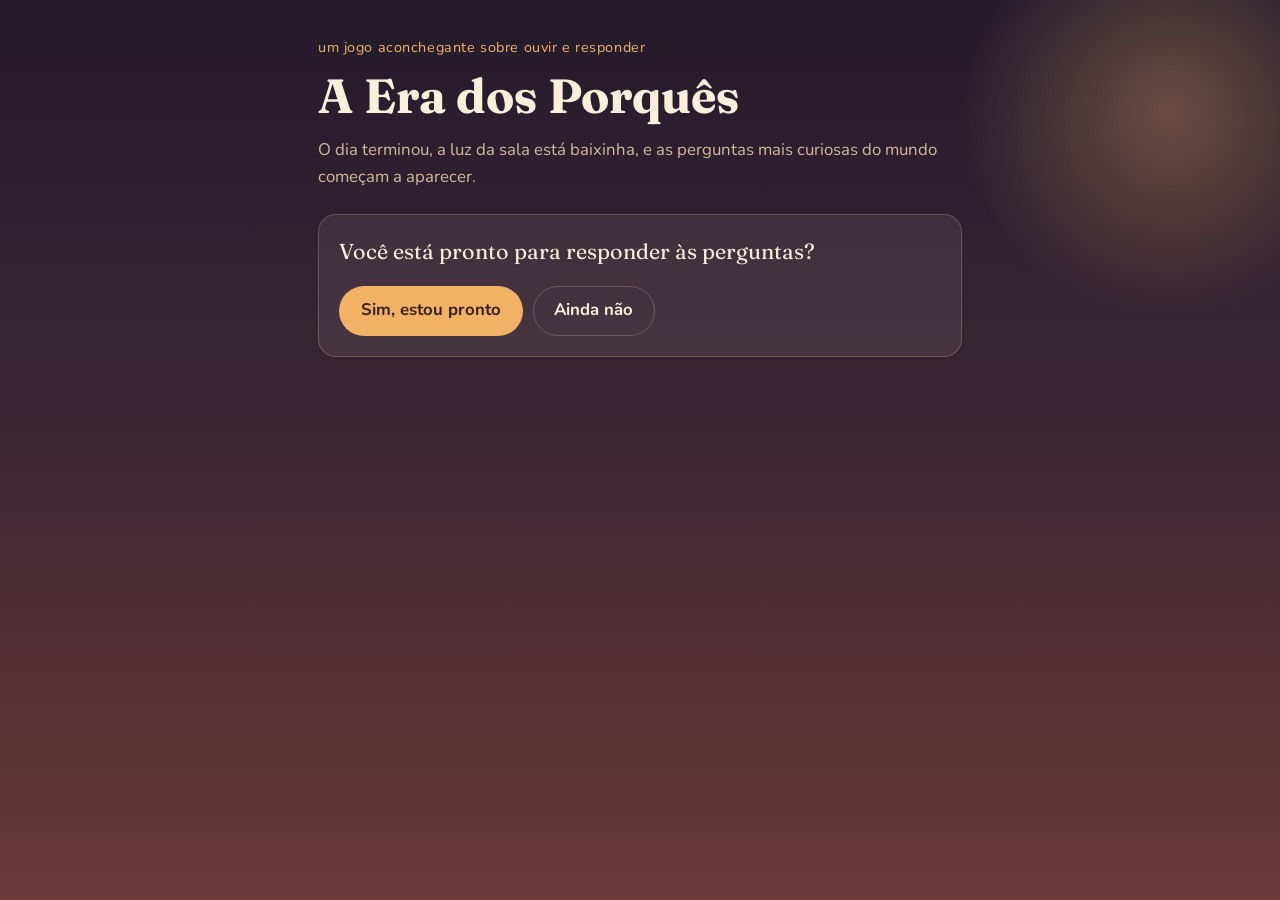
<file: index.html>
<!DOCTYPE html>
<html lang="pt-BR">
<head>
  <meta charset="UTF-8">
  <meta name="viewport" content="width=device-width, initial-scale=1">
  <title>A Era dos Porquês</title>

  <!-- Fontes opcionais (precisam de internet). Sem elas, o jogo usa Georgia e a fonte do sistema. -->
  <link rel="preconnect" href="https://fonts.googleapis.com">
  <link rel="preconnect" href="https://fonts.gstatic.com" crossorigin>
  <link href="https://fonts.googleapis.com/css2?family=Fraunces:opsz,wght@9..144,500;9..144,700&family=Nunito:wght@400;600;700&display=swap" rel="stylesheet">

  <link rel="stylesheet" href="style.css">
</head>
<body>
  <div class="cena">
    <main>

      <!-- ============ MENU INICIAL + "ESTÁ PRONTO?" ============ -->
      <section id="tela-menu" class="tela">
        <p class="sobretitulo">um jogo aconchegante sobre ouvir e responder</p>
        <h1>A Era dos Porquês</h1>
        <p class="lead">O dia terminou, a luz da sala está baixinha, e as perguntas mais curiosas do mundo começam a aparecer.</p>

        <div class="cartao">
          <p class="pergunta-pronto">Você está pronto para responder às perguntas?</p>
          <div class="linha-botoes">
            <button id="btn-sim" type="button" class="btn btn-primario">Sim, estou pronto</button>
            <button id="btn-nao" type="button" class="btn btn-suave">Ainda não</button>
          </div>
          <p id="msg-nao" class="nota" hidden>Sem pressa. A chaleira ainda está no fogo. Volte quando quiser.</p>
        </div>
      </section>

      <!-- ============ REGRAS / ONBOARDING ============ -->
      <section id="tela-regras" class="tela" hidden>
        <h2>Como funciona</h2>
        <div class="cartao">
          <ul class="regras">
            <li>A criança faz <strong>uma pergunta por vez</strong>. Cada rodada tem <strong><span id="regra-qtd">5</span> perguntas</strong> sorteadas.</li>
            <li>Digite sua resposta <strong>com suas próprias palavras</strong> e toque em Enviar.</li>
            <li>Respostas <strong>sensatas e lúdicas</strong>, na medida da idade da criança, aumentam a consciência.</li>
            <li><strong>Piadas e absurdos</strong> diminuem um pouco. <strong>Explicações complicadas demais</strong> diminuem mais ainda.</li>
            <li>A consciência começa em <strong>zero</strong>. Cinza: neutra. Amarelo: positiva, mas ainda insuficiente. Verde: suficiente para passar. Vermelho: abaixo de zero.</li>
            <li>No <strong>Hard Mode (Última Chance)</strong>, se a consciência cair abaixo de zero, a rodada termina na hora.</li>
          </ul>
          <button id="btn-ok" type="button" class="btn btn-primario">OK</button>
        </div>
      </section>

      <!-- ============ SETUP DA PARTIDA ============ -->
      <section id="tela-setup" class="tela" hidden>
        <h2>Preparando a noite</h2>
        <div class="cartao">
          <fieldset>
            <legend>Idade da criança</legend>
            <div id="opcoes-idade" class="grade-opcoes"></div>
          </fieldset>

          <fieldset>
            <legend>Dificuldade</legend>
            <div id="opcoes-dif" class="grade-opcoes grade-dif"></div>
          </fieldset>

          <p class="fixo">Perguntas por rodada: <strong id="qtd-perguntas">5</strong></p>

          <div class="linha-botoes">
            <button id="btn-iniciar" type="button" class="btn btn-primario">Começar a conversa</button>
            <button id="btn-voltar-setup" type="button" class="btn btn-suave">Voltar</button>
          </div>
        </div>
      </section>

      <!-- ============ JOGO ============ -->
      <section id="tela-jogo" class="tela" hidden>
        <header class="hud">
          <div class="hud-info">
            <span id="hud-progresso"></span>
            <span id="hud-config"></span>
          </div>

          <div id="painel-consciencia" class="painel estado-neutro" aria-live="polite">
            <div class="painel-topo">
              <span>Consciência</span>
              <strong id="consciencia-valor">0</strong>
            </div>
            <div class="barra"><div id="consciencia-barra"></div></div>
            <div class="painel-rodape">
              <span id="consciencia-rotulo"></span>
              <span>Meta: <strong id="consciencia-meta"></strong></span>
            </div>
          </div>
        </header>

        <!-- FASE VISUAL FUTURA: o avatar abaixo é só um placeholder.
             A arte dos personagens entra aqui em uma etapa posterior. -->
        <div class="dialogo-wrap">
          <div class="avatar" aria-hidden="true">🧒</div>
          <div id="dialogo" class="balao">
            <div class="falante">A criança pergunta</div>
            <p id="dialogo-texto" class="fala"></p>
            <div id="dica-pular" class="dica">toque na caixa para pular a digitação</div>
          </div>
        </div>

        <div id="eco" class="eco" hidden></div>

        <div id="feedback" class="cartao feedback" hidden>
          <div id="feedback-meta"></div>
          <p id="feedback-texto" class="fala"></p>
          <p id="feedback-dica" class="sugestao" hidden></p>
        </div>

        <div id="resposta" class="resposta">
          <label for="texto-livre">Sua resposta</label>
          <textarea id="texto-livre" rows="3" placeholder="Explique para a criança do seu jeito..."></textarea>
          <div id="aviso" role="status"></div>
          <button id="btn-enviar" type="button" class="btn btn-primario">Enviar</button>
        </div>

        <button id="btn-continuar" type="button" class="btn btn-primario" hidden>Continuar</button>
      </section>

      <!-- ============ RESULTADO ============ -->
      <section id="tela-fim" class="tela" hidden>
        <h2 id="fim-titulo"></h2>
        <div class="cartao">
          <p id="fim-texto" class="lead-fim"></p>
          <div id="fim-stats" class="stats"></div>
          <div class="linha-botoes">
            <button id="btn-repetir" type="button" class="btn btn-primario">Jogar de novo</button>
            <button id="btn-config" type="button" class="btn btn-suave">Mudar configurações</button>
            <button id="btn-menu" type="button" class="btn btn-suave">Menu inicial</button>
          </div>
        </div>
      </section>

    </main>
  </div>

  <script src="dados.js"></script>
  <script src="motor.js"></script>
  <script src="ui.js"></script>
</body>
</html>
</file>
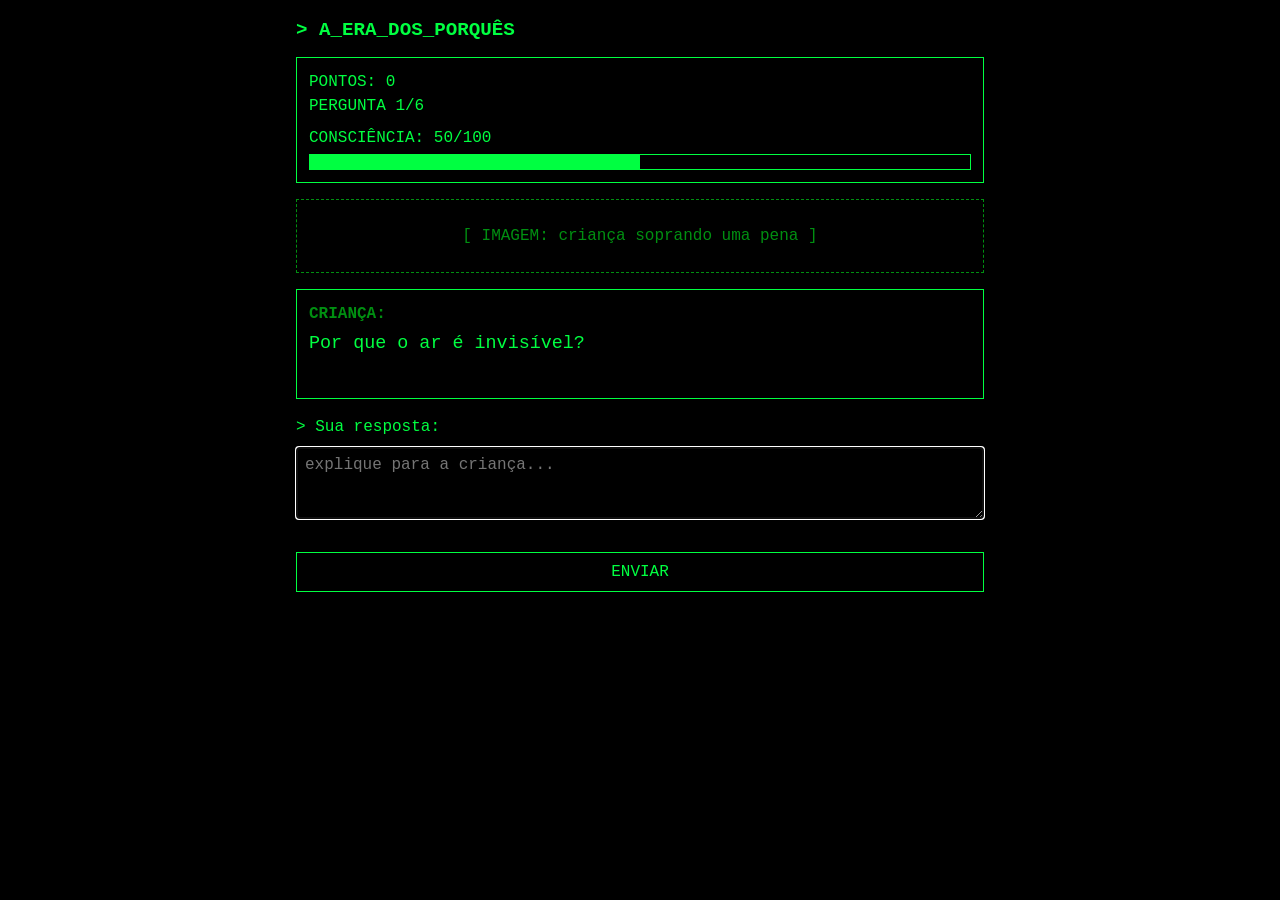
<file: a-era-dos-porques/index.html>
<!DOCTYPE html>
<html lang="pt-BR">
<head>
  <meta charset="UTF-8">
  <meta name="viewport" content="width=device-width, initial-scale=1">
  <title>A Era dos Porquês</title>
  <link rel="stylesheet" href="style.css">
</head>
<body>
  <main id="cena">
    <h1>&gt; A_ERA_DOS_PORQUÊS</h1>

    <section id="placar">
      <div>PONTOS: <span id="pontos">0</span></div>
      <div id="progresso"></div>
      <div class="medidor-wrap">
        <span>CONSCIÊNCIA: <span id="consciencia-valor">50</span>/100</span>
        <div class="medidor"><div id="medidor-barra"></div></div>
      </div>
    </section>

    <section id="jogo">
      <!--
        ============================================================
        FASE VISUAL FUTURA
        Este bloco é só um placeholder de texto. Na etapa de arte,
        o personagem (criança) e os cenários entram aqui, junto com
        o acabamento visual refinado. A lógica não depende dele.
        ============================================================
      -->
      <div id="personagem" class="placeholder"></div>

      <!-- Caixa de diálogo: a pergunta da criança aparece digitada -->
      <div id="dialogo" aria-live="polite">
        <div class="falante">CRIANÇA:</div>
        <p id="dialogo-texto" class="fala"></p>
        <div class="dica" id="dica-pular">(toque na caixa para pular a digitação)</div>
      </div>

      <!-- Eco da resposta do jogador -->
      <div id="eco" hidden></div>

      <!-- Reação da criança + pontuação -->
      <div id="feedback" hidden>
        <div id="feedback-meta"></div>
        <div class="falante">CRIANÇA:</div>
        <p id="feedback-texto" class="fala"></p>
      </div>

      <!-- Resposta livre do jogador -->
      <div id="resposta">
        <label for="texto-livre">&gt; Sua resposta:</label>
        <textarea id="texto-livre" rows="3" placeholder="explique para a criança..."></textarea>
        <div id="aviso" role="status"></div>
        <button id="btn-enviar" type="button">ENVIAR</button>
      </div>

      <button id="btn-continuar" type="button" hidden>CONTINUAR &gt;</button>
    </section>

    <section id="fim" hidden>
      <h2 id="fim-titulo"></h2>
      <p id="fim-texto"></p>
      <p id="fim-stats"></p>
      <button id="btn-reiniciar" type="button">JOGAR NOVAMENTE</button>
    </section>
  </main>

  <script src="dados.js"></script>
  <script src="motor.js"></script>
  <script src="ui.js"></script>
</body>
</html>
</file>
<file: style.css>
/* ============================================================
   A ERA DOS PORQUÊS: identidade visual indie cozy.
   Tons quentes de crepúsculo, sala de estar à luz de abajur.
   Para mudar o clima do jogo, mexa só nas variáveis de :root.
   ============================================================ */

:root {
  --bg-topo: #241a2b;
  --bg-meio: #3d2733;
  --bg-base: #6b3a3a;

  --papel: rgba(255, 240, 222, 0.08);
  --papel-forte: rgba(255, 240, 222, 0.14);
  --borda: rgba(255, 214, 170, 0.22);

  --texto: #fbefdc;
  --suave: #d4b99c;
  --ambar: #f2b266;
  --ambar-escuro: #3a2218;

  /* Estados da consciência */
  --cinza: #a39a9f;
  --amarelo: #f3c54e;
  --verde: #8fc17e;
  --vermelho: #e4635c;

  --serif: "Fraunces", Georgia, "Times New Roman", serif;
  --sans: "Nunito", system-ui, -apple-system, "Segoe UI", Roboto, sans-serif;
  --raio: 18px;
}

* { box-sizing: border-box; }

body {
  margin: 0;
  color: var(--texto);
  font-family: var(--sans);
  font-size: 1.05rem;
  line-height: 1.6;
  background: var(--bg-topo);
}

/* Cenário: crepúsculo + brilho de abajur */
.cena {
  min-height: 100vh;
  background: linear-gradient(180deg, var(--bg-topo) 0%, var(--bg-meio) 50%, var(--bg-base) 100%);
  position: relative;
}
.cena::before {
  content: "";
  position: fixed;
  top: -120px;
  right: -120px;
  width: 460px;
  height: 460px;
  border-radius: 50%;
  background: radial-gradient(circle, rgba(255, 190, 120, 0.3), transparent 65%);
  pointer-events: none;
  animation: respirar 6s ease-in-out infinite;
}
@keyframes respirar { 50% { opacity: 0.6; } }

main {
  position: relative;
  max-width: 680px;
  margin: 0 auto;
  padding: 28px 18px 48px;
}

h1, h2 { font-family: var(--serif); margin: 0 0 12px; line-height: 1.2; }
h1 { font-size: clamp(2.1rem, 8vw, 3rem); }
h2 { font-size: 1.7rem; }

.sobretitulo { color: var(--ambar); font-size: 0.9rem; letter-spacing: 0.04em; margin: 8px 0; }
.lead { color: var(--suave); margin: 0 0 24px; }
.lead-fim { margin-top: 0; }
.nota { color: var(--suave); margin: 14px 0 0; }

.tela { animation: aparecer 0.45s ease; }
.tela[hidden] { display: none; }
@keyframes aparecer { from { opacity: 0; transform: translateY(8px); } }

/* ---------- Cartões ---------- */
.cartao {
  background: var(--papel);
  border: 1px solid var(--borda);
  border-radius: var(--raio);
  padding: 20px;
  margin-bottom: 16px;
}
.pergunta-pronto { font-family: var(--serif); font-size: 1.35rem; margin: 0 0 16px; }

.regras { margin: 0 0 20px; padding-left: 1.2rem; }
.regras li { margin-bottom: 10px; }

/* ---------- Botões ---------- */
.linha-botoes { display: flex; flex-wrap: wrap; gap: 10px; }

.btn {
  font: inherit;
  font-weight: 700;
  min-height: 46px;
  padding: 0.65rem 1.3rem;
  border-radius: 999px;
  border: 1px solid transparent;
  cursor: pointer;
  transition: transform 0.15s, filter 0.15s, background 0.15s;
}
.btn-primario { background: var(--ambar); color: var(--ambar-escuro); }
.btn-suave { background: transparent; color: var(--texto); border-color: var(--borda); }
.btn:hover:not(:disabled) { transform: translateY(-1px); filter: brightness(1.08); }
.btn:disabled { opacity: 0.45; cursor: not-allowed; }
.btn:focus-visible, textarea:focus-visible { outline: 3px solid var(--ambar); outline-offset: 2px; }
#btn-continuar { width: 100%; }

/* ---------- Setup ---------- */
fieldset { border: 0; padding: 0; margin: 0 0 20px; }
legend { font-family: var(--serif); font-size: 1.15rem; margin-bottom: 10px; padding: 0; }

.grade-opcoes { display: grid; grid-template-columns: repeat(3, 1fr); gap: 10px; }
.grade-dif { grid-template-columns: 1fr 1fr; }

.opcao { position: relative; display: block; cursor: pointer; }
.opcao input { position: absolute; opacity: 0; inset: 0; }
.opcao-corpo {
  display: flex;
  flex-direction: column;
  gap: 2px;
  height: 100%;
  padding: 12px 14px;
  border: 1px solid var(--borda);
  border-radius: 14px;
  background: var(--papel);
  transition: border-color 0.15s, background 0.15s;
}
.opcao-corpo small { color: var(--suave); font-size: 0.82rem; line-height: 1.35; }
.opcao input:checked + .opcao-corpo { border-color: var(--ambar); background: var(--papel-forte); box-shadow: 0 0 0 1px var(--ambar); }
.opcao input:focus-visible + .opcao-corpo { outline: 3px solid var(--ambar); outline-offset: 2px; }

.fixo { color: var(--suave); margin: 0 0 18px; }

/* ---------- HUD e painel de consciência ---------- */
.hud { margin-bottom: 18px; }
.hud-info { display: flex; justify-content: space-between; gap: 8px; color: var(--suave); font-size: 0.9rem; margin-bottom: 8px; }

.painel {
  --estado: var(--cinza);
  background: var(--papel);
  border: 1px solid var(--borda);
  border-left: 6px solid var(--estado);
  border-radius: 14px;
  padding: 12px 16px;
  transition: border-color 0.4s;
}
.estado-neutro { --estado: var(--cinza); }
.estado-alerta { --estado: var(--amarelo); }
.estado-ok     { --estado: var(--verde); }
.estado-perigo { --estado: var(--vermelho); }

.painel-topo { display: flex; justify-content: space-between; align-items: baseline; font-weight: 700; }
.painel-topo strong { font-family: var(--serif); font-size: 1.7rem; color: var(--estado); transition: color 0.4s; }
.barra { height: 12px; border-radius: 999px; background: rgba(255, 255, 255, 0.1); overflow: hidden; margin: 6px 0; }
#consciencia-barra { height: 100%; width: 0; background: var(--estado); border-radius: 999px; transition: width 0.5s ease, background 0.4s; }
.painel-rodape { display: flex; justify-content: space-between; color: var(--suave); font-size: 0.85rem; }

/* ---------- Diálogo ---------- */
.dialogo-wrap { display: flex; gap: 12px; align-items: flex-start; margin-bottom: 16px; }
.avatar {
  flex: none;
  width: 56px;
  height: 56px;
  display: grid;
  place-items: center;
  font-size: 1.9rem;
  border-radius: 50%;
  background: var(--papel-forte);
  border: 1px solid var(--borda);
}
.balao {
  flex: 1;
  min-height: 112px;
  padding: 14px 18px;
  background: var(--papel-forte);
  border: 1px solid var(--borda);
  border-radius: 6px var(--raio) var(--raio) var(--raio);
  cursor: pointer;
}
.falante { color: var(--ambar); font-size: 0.8rem; font-weight: 700; letter-spacing: 0.05em; text-transform: uppercase; }
.fala { font-family: var(--serif); font-size: 1.25rem; margin: 4px 0 0; min-height: 1.6em; }
.dica { color: var(--suave); font-size: 0.78rem; margin-top: 8px; }

.fala.digitando::after {
  content: "▍";
  color: var(--ambar);
  margin-left: 2px;
  animation: piscar 1s steps(1) infinite;
}
@keyframes piscar { 50% { opacity: 0; } }

.eco { border-left: 3px solid var(--ambar); padding: 6px 14px; margin-bottom: 16px; color: var(--suave); white-space: pre-wrap; }

/* ---------- Feedback ---------- */
.feedback { cursor: pointer; }
#feedback-meta { color: var(--suave); font-size: 0.9rem; margin-bottom: 6px; }
#feedback-meta .tag { font-weight: 700; color: var(--texto); }
.sugestao { margin: 12px 0 0; padding-top: 12px; border-top: 1px dashed var(--borda); color: var(--suave); font-size: 0.95rem; }

/* ---------- Resposta ---------- */
.resposta { display: flex; flex-direction: column; gap: 8px; margin-bottom: 16px; }
.resposta[hidden] { display: none; }
.resposta label { font-weight: 700; color: var(--suave); }
textarea {
  width: 100%;
  resize: vertical;
  padding: 12px 14px;
  font: inherit;
  color: var(--texto);
  background: var(--papel);
  border: 1px solid var(--borda);
  border-radius: 14px;
}
textarea::placeholder { color: rgba(212, 185, 156, 0.6); }
textarea:disabled { opacity: 0.5; }
#aviso { min-height: 1.3em; color: var(--ambar); font-size: 0.9rem; }

/* ---------- Resultado ---------- */
.stats { display: grid; gap: 6px; margin: 14px 0 20px; color: var(--suave); }
.stats .linha { display: flex; justify-content: space-between; border-bottom: 1px dashed var(--borda); padding-bottom: 4px; }

/* ---------- Telas pequenas / movimento reduzido ---------- */
@media (max-width: 480px) {
  .grade-dif { grid-template-columns: 1fr; }
  .grade-opcoes { gap: 8px; }
}
@media (prefers-reduced-motion: reduce) {
  *, *::before, *::after { animation: none !important; transition: none !important; }
}
</file>
<file: a-era-dos-porques/style.css>
/* ============================================================
   CSS MINIMALISTA DE TESTE (identidade Matrix: preto + verde).
   O acabamento visual refinado e as imagens dos personagens
   serão feitos em uma etapa futura. Aqui só o necessário para
   a lógica e a interação funcionarem.
   ============================================================ */

* { box-sizing: border-box; }

body {
  margin: 0;
  background: #000;
  color: #00ff41;
  font-family: "Courier New", monospace;
  line-height: 1.5;
}

main { max-width: 720px; margin: 0 auto; padding: 16px; }
h1, h2 { font-size: 1.2rem; margin: 0 0 12px; }

/* Transição suave entre perguntas */
#jogo { transition: opacity .25s; }
#jogo.saindo { opacity: 0; }

/* Placar */
#placar { border: 1px solid #00ff41; padding: 12px; margin-bottom: 16px; }
.medidor-wrap { margin-top: 8px; }
.medidor { border: 1px solid #00ff41; height: 16px; margin-top: 4px; }
#medidor-barra { height: 100%; width: 50%; background: #00ff41; transition: width .4s; }

/* Placeholder do personagem (arte futura) */
.placeholder {
  border: 1px dashed #008f11;
  color: #008f11;
  padding: 24px 12px;
  text-align: center;
  margin-bottom: 16px;
}

/* Caixa de diálogo */
#dialogo {
  border: 1px solid #00ff41;
  padding: 12px;
  margin-bottom: 16px;
  min-height: 110px;
  cursor: pointer;
}
.falante { color: #008f11; font-weight: bold; }
.fala { margin: 4px 0 0; font-size: 1.15rem; min-height: 1.5em; white-space: pre-wrap; }
.dica { color: #008f11; font-size: .8rem; margin-top: 8px; }

/* Cursor piscando durante a digitação */
.fala.digitando::after {
  content: "█";
  animation: piscar 1s steps(1) infinite;
}
@keyframes piscar { 50% { opacity: 0; } }

/* Eco da resposta do jogador */
#eco {
  border-left: 3px solid #00ff41;
  padding: 4px 12px;
  margin-bottom: 16px;
  white-space: pre-wrap;
}

/* Feedback */
#feedback { border: 1px solid #00ff41; padding: 12px; margin-bottom: 16px; }
#feedback-meta { color: #008f11; margin-bottom: 8px; }
#feedback-meta .tag { color: #00ff41; font-weight: bold; }

/* Campo de resposta */
#resposta { display: flex; flex-direction: column; gap: 8px; margin-bottom: 16px; }
#resposta[hidden] { display: none; }
#aviso { color: #008f11; min-height: 1.2em; font-size: .9rem; }

button, textarea {
  background: #000;
  color: #00ff41;
  border: 1px solid #00ff41;
  font-family: inherit;
  font-size: 1rem;
}
textarea { padding: 8px; width: 100%; resize: vertical; }
button { padding: 10px 12px; cursor: pointer; text-align: center; }
button:hover:not(:disabled) { background: #00ff41; color: #000; }
button:disabled, textarea:disabled { opacity: .4; cursor: not-allowed; }

#btn-continuar { width: 100%; }

#fim { border: 1px solid #00ff41; padding: 16px; }
</file>
